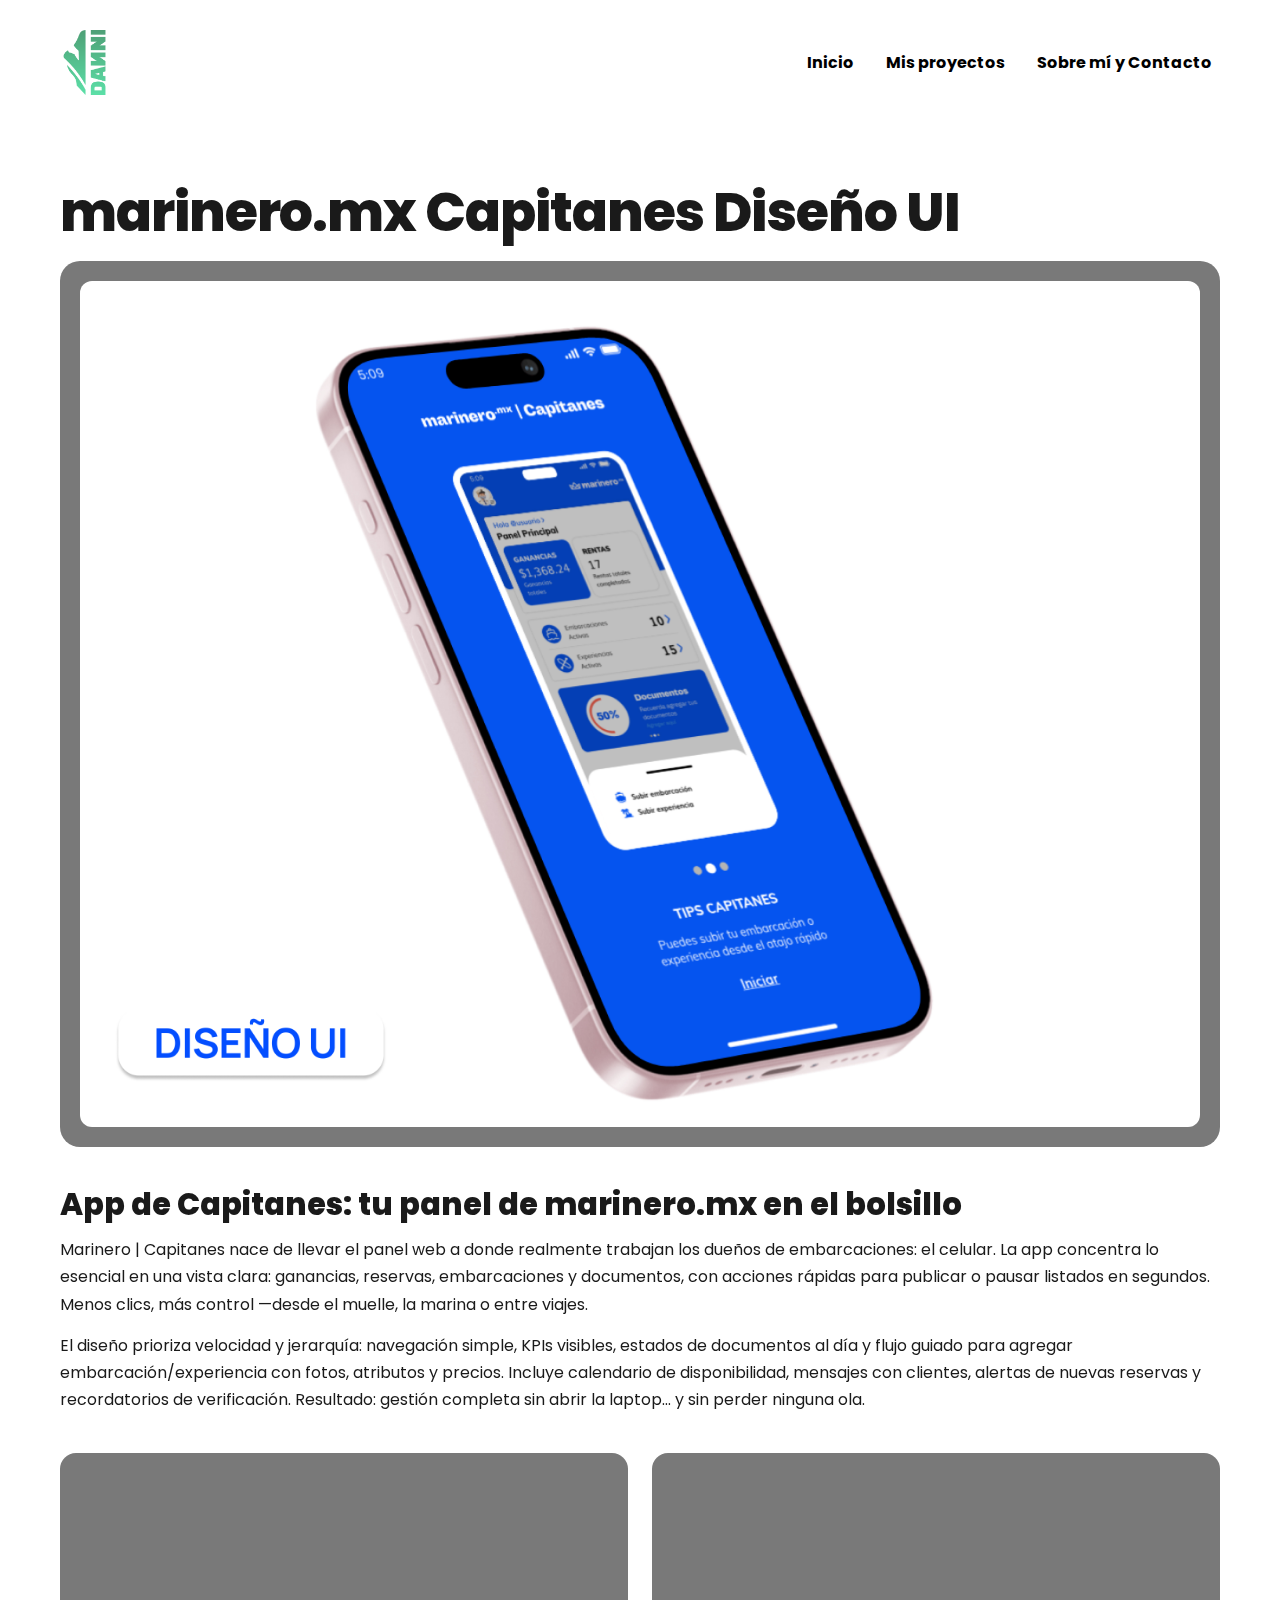
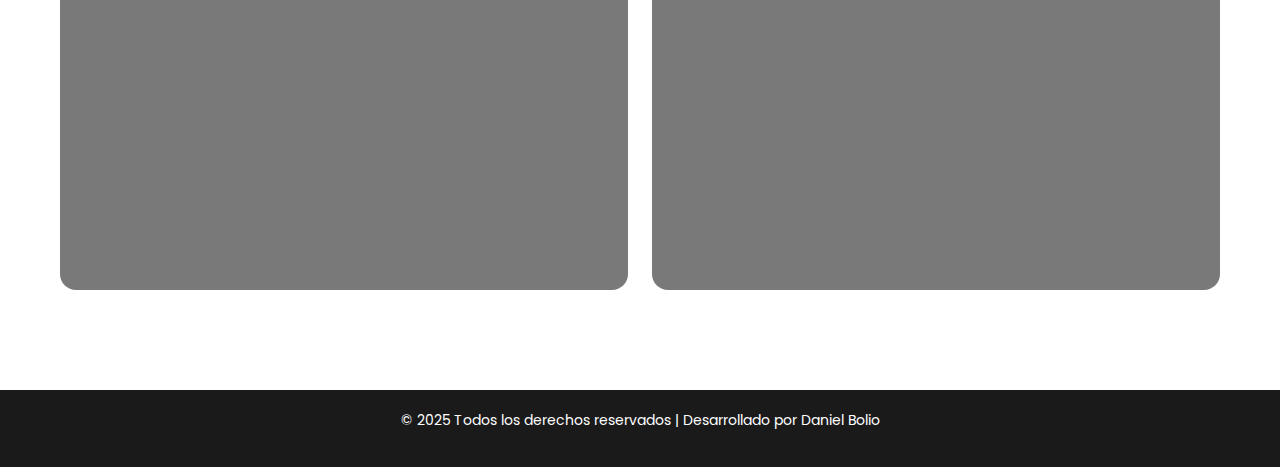
<file: PAGES/proyecto_marienrocapitanes.html>
<!DOCTYPE html>
<html lang="es">

<head>
  <meta charset="utf-8">
  <meta name="viewport" content="width=device-width, initial-scale=1">
  <title>marinero.mx Capitanes - Proyectos Danni Bolio</title>
  <meta name="descripcion"
    content="Primer proyecto realizado en diseño de apps, antes de tomar la iniciativa de tomar la rama del diseño para UI">
  <link rel="icon" type="image/png" href="../IMG/favicon.png">
  <link rel="preconnect" href="https://fonts.gstatic.com" crossorigin>
  <link rel="preconnect" href="https://fonts.googleapis.com">
  <link href="https://fonts.googleapis.com/css2?family=Poppins:wght@400;600;700;800&display=swap" rel="stylesheet">
  <link href="https://cdn.jsdelivr.net/npm/bootstrap@5.3.7/dist/css/bootstrap.min.css" rel="stylesheet"
    crossorigin="anonymous">
  <link rel="stylesheet" href="../CSS/styless.css">
  <link href="https://unpkg.com/aos@2.3.1/dist/aos.css" rel="stylesheet">
</head>

<body>
  <header>
    <nav class="navbar navbar-expand-lg bg-body-tertiary">
      <div class="container-fluid">
        <a class="navbar-brand" href="../index.html">
          <img src="../IMG/logo.webp" alt="Logo de Daniel Bolio" class="brand-logo-db" width="130" height="65">
        </a>
        <button class="navbar-toggler" type="button" data-bs-toggle="collapse" data-bs-target="#navbarNav"
          aria-controls="navbarNav" aria-expanded="false" aria-label="Abrir menú">
          <span class="navbar-toggler-icon"></span>
        </button>

        <div class="collapse navbar-collapse" id="navbarNav">
          <ul class="nav justify-content-center ms-auto">
            <li class="nav-item"><a class="nav-link" href="../index.html">Inicio</a></li>
            <li class="nav-item"><a class="nav-link active" aria-current="page" href="./proyectos.html">Mis
                proyectos</a></li>
            <li class="nav-item"><a class="nav-link" href="./sobrenosotros.html">Sobre mí y Contacto</a></li>
          </ul>
        </div>
      </div>
    </nav>
  </header>

  <main class="case">
    <!-- Título -->
    <section class="case-hero">
      <h1 data-aos="fade-up" data-aos-duration="1000" class="case-title">marinero.mx Capitanes Diseño UI</h1>
      <div data-aos="zoom-in-up" data-aos-duration="1500" class="case-cover">
        <img src="../IMG/marinero.jpg" alt="Mockup de la campaña de Social Media" loading="lazy" decoding="async">
      </div>
    </section>

    <!-- About -->
    <section class="case-section">
      <h2 data-aos="fade-right" class="case-h2">App de Capitanes: tu panel de marinero.mx en el bolsillo</h2>
      <p data-aos="fade-left">
        Marinero | Capitanes nace de llevar el panel web a donde realmente trabajan los dueños de embarcaciones: el
        celular. La app concentra lo esencial en una vista clara: ganancias, reservas, embarcaciones y documentos, con
        acciones rápidas para publicar o pausar listados en segundos. Menos clics, más control —desde el muelle, la
        marina o entre viajes.
      </p>
      <p data-aos="fade-left">
        El diseño prioriza velocidad y jerarquía: navegación simple, KPIs visibles, estados de documentos al día y flujo
        guiado para agregar embarcación/experiencia con fotos, atributos y precios. Incluye calendario de
        disponibilidad, mensajes con clientes, alertas de nuevas reservas y recordatorios de verificación. Resultado:
        gestión completa sin abrir la laptop… y sin perder ninguna ola.
      </p>
    </section>

    <!-- Galería -->
    <section class="case-gallery">
      <div data-aos="zoom-in-up" data-aos-duration="1500" class="case-shot">
        <img src="../IMG/marinero_01.jpg"
          alt="Presentación de vistas principales al iniciar la app de marinero Capitanes" loading="lazy"
          decoding="async">
      </div>
      <div data-aos="zoom-in-up" data-aos-duration="1500" class="case-shot">
        <img src="../IMG/marinero_02.jpg" alt="Mockup de vistas al usar la app" loading="lazy" decoding="async">
      </div>
    </section>
  </main>

  <footer>
    <p>© 2025 Todos los derechos reservados | Desarrollado por Daniel Bolio</p>
  </footer>
  <!--JV BS-->
  <script defer src="https://cdn.jsdelivr.net/npm/bootstrap@5.3.7/dist/js/bootstrap.bundle.min.js"
    crossorigin="anonymous"></script>
  <script src="https://unpkg.com/aos@2.3.1/dist/aos.js"></script>
  <script>
    AOS.init();
  </script>
</body>

</html>
</file>
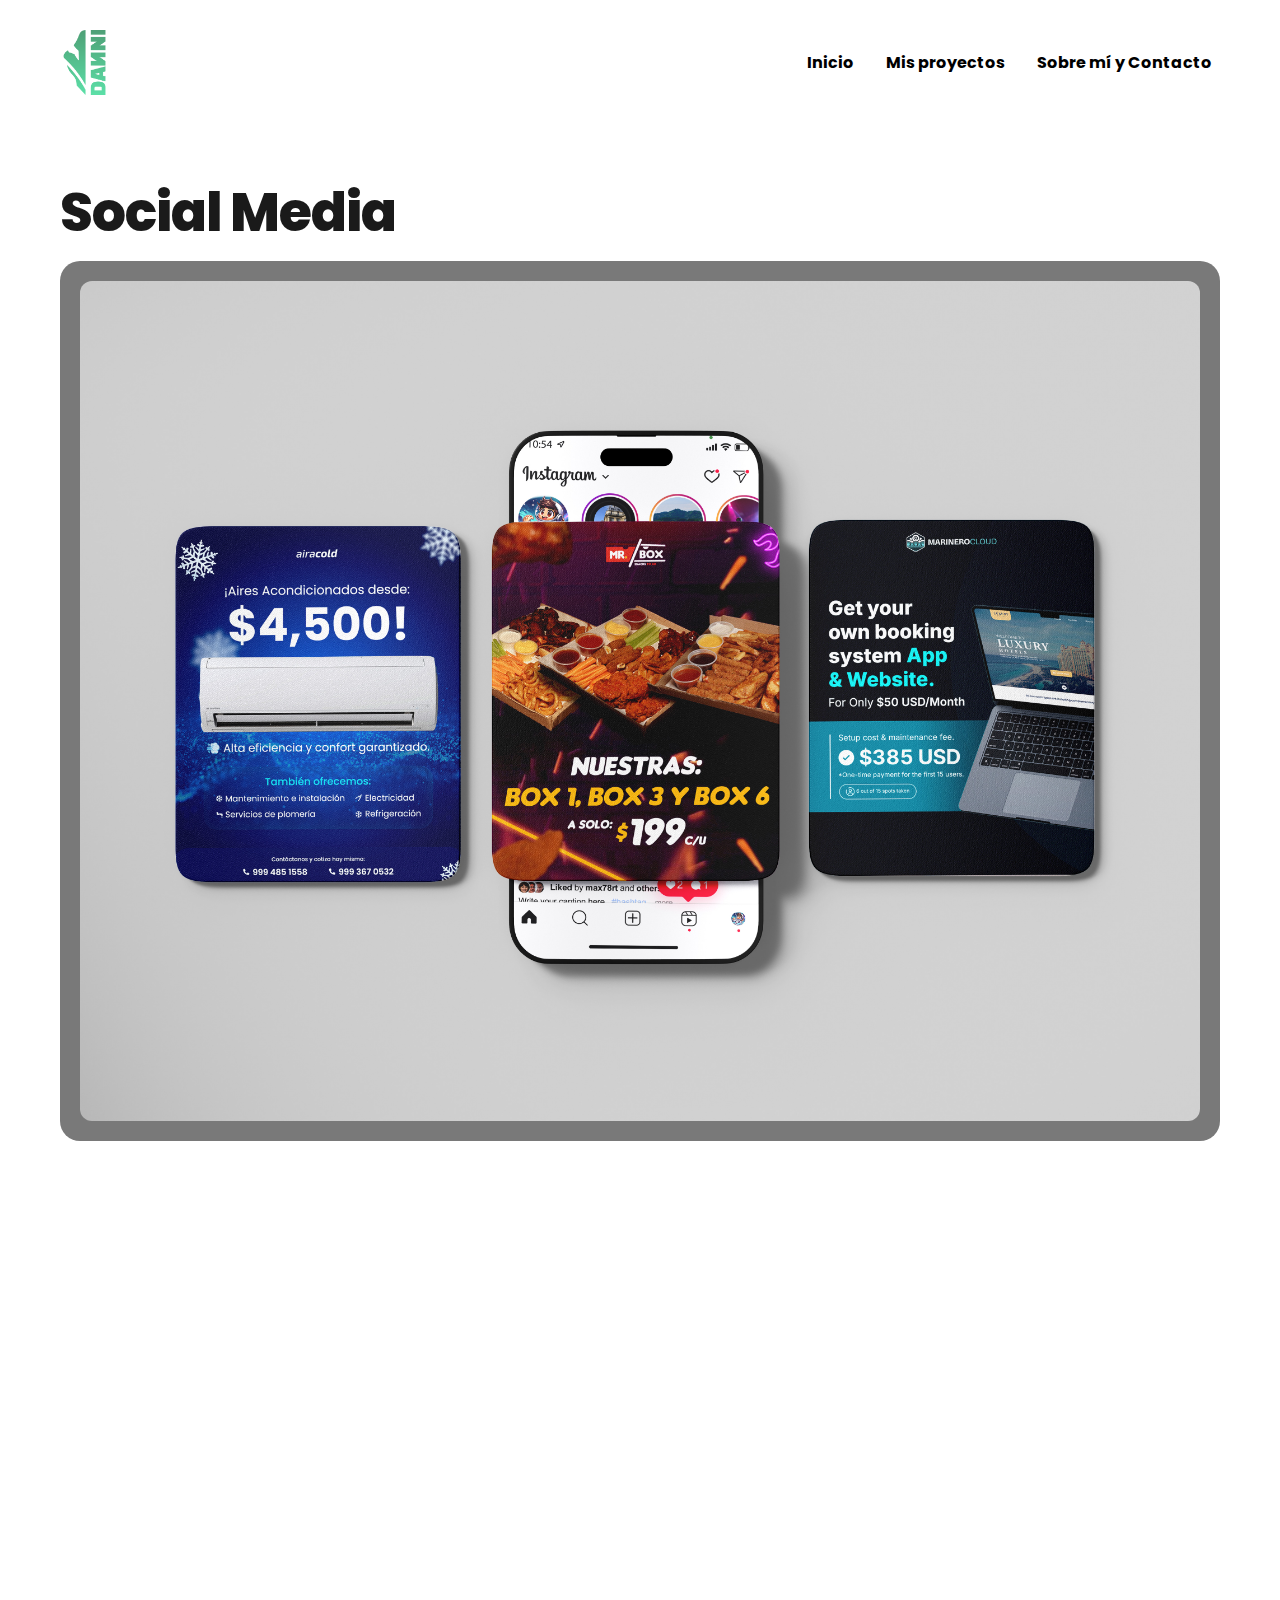
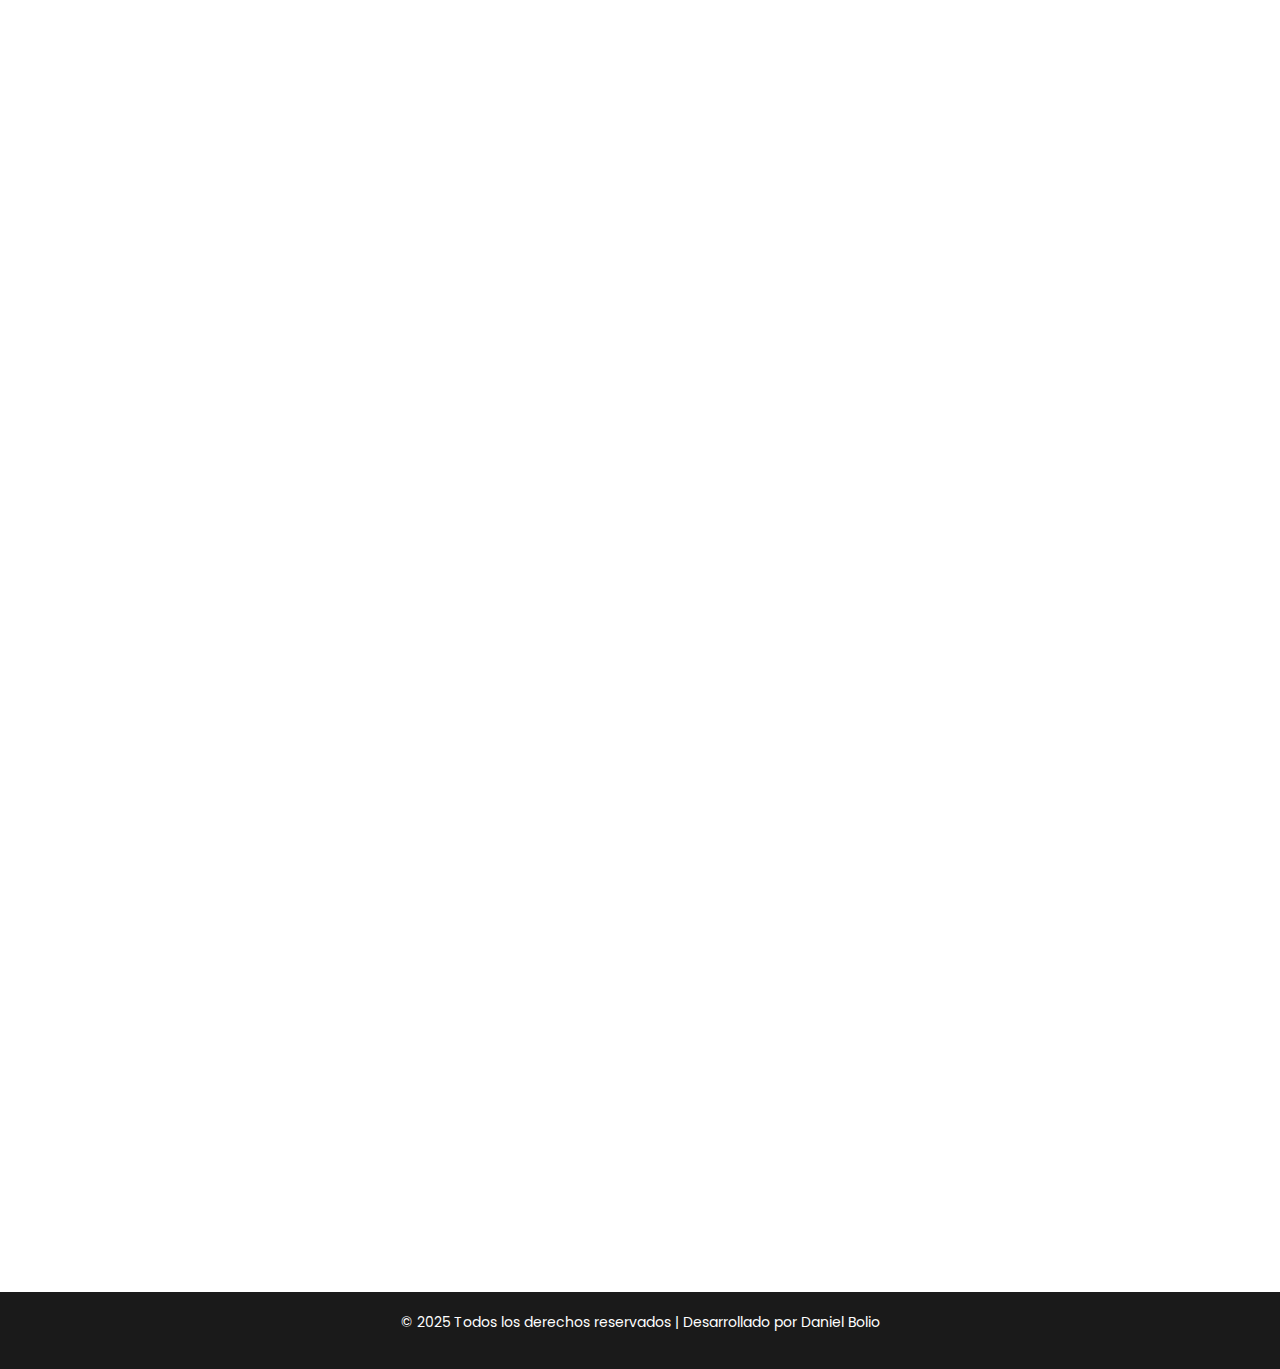
<file: PAGES/proyecto_socialmedia.html>
<!DOCTYPE html>
<html lang="es">

<head>
  <meta charset="utf-8">
  <meta name="viewport" content="width=device-width, initial-scale=1">
  <title>Social Media - Proyectos Danni Bolio</title>
  <meta name="descripcion" content="Proyectos de Social media realizados para empresas">
  <link rel="icon" type="image/png" href="../IMG/favicon.png">
  <link rel="preconnect" href="https://fonts.gstatic.com" crossorigin>
  <link rel="preconnect" href="https://fonts.googleapis.com">
  <link href="https://fonts.googleapis.com/css2?family=Poppins:wght@400;600;700;800&display=swap" rel="stylesheet">
  <link href="https://cdn.jsdelivr.net/npm/bootstrap@5.3.7/dist/css/bootstrap.min.css" rel="stylesheet"
    crossorigin="anonymous">
  <link rel="stylesheet" href="../CSS/styless.css">
  <link href="https://unpkg.com/aos@2.3.1/dist/aos.css" rel="stylesheet">
</head>

<body>
  <header>
    <nav class="navbar navbar-expand-lg bg-body-tertiary">
      <div class="container-fluid">
        <a class="navbar-brand" href="../index.html">
          <img src="../IMG/logo.webp" alt="Logo de Daniel Bolio" class="brand-logo-db" width="130" height="65">
        </a>
        <button class="navbar-toggler" type="button" data-bs-toggle="collapse" data-bs-target="#navbarNav"
          aria-controls="navbarNav" aria-expanded="false" aria-label="Abrir menú">
          <span class="navbar-toggler-icon"></span>
        </button>

        <div class="collapse navbar-collapse" id="navbarNav">
          <ul class="nav justify-content-center ms-auto">
            <li class="nav-item"><a class="nav-link" href="../index.html">Inicio</a></li>
            <li class="nav-item"><a class="nav-link active" aria-current="page" href="./proyectos.html">Mis
                proyectos</a></li>
            <li class="nav-item"><a class="nav-link" href="./sobrenosotros.html">Sobre mí y Contacto</a></li>
          </ul>
        </div>
      </div>
    </nav>
  </header>

  <main class="case">
    <!-- Título -->
    <section class="case-hero">
      <h1 data-aos="fade-up" data-aos-duration="1000" class="case-title">Social Media</h1>
      <div data-aos="zoom-in-up" data-aos-duration="1500" class="case-cover">
        <img src="../IMG/Social_media.jpg" alt="Representación foto de avatar personal" loading="lazy" decoding="async">
      </div>
    </section>

    <!-- About -->
    <section class="case-section">
      <h2 data-aos="fade-right" class="case-h2">Contenido que se mueve</h2>
      <p data-aos="fade-left">
        Desarrollo piezas para redes sociales que combinan branding y performance: desde promos contundentes para food &
        beverage (MrBurger), comunicación clara para retail/petshop (Inovet) y campañas de producto/servicio B2B
        (marineroCloud). Cada arte está pensado para escanearse en segundos, leerse en scroll y convertir en clic:
        jerarquías limpias, tipografías legibles y llamados a la acción sin fricción.
      </p>
      <p data-aos="fade-left">
        Trabajo el paquete completo: concepto, copy corto, diseño, adaptación por formato y archivos optimizados para
        Meta, Instagram, X y LinkedIn. ¿El objetivo? Publicaciones consistentes que construyen marca hoy y dejan espacio
        para crecer mañana—de un post aislado a una campaña con carruseles, stories, reels y variantes listas para A/B
        testing.
      </p>
    </section>

    <!-- Galería -->
    <section class="case-gallery">
      <div data-aos="zoom-in-up" data-aos-duration="1500" class="case-shot">
        <img src="../IMG/socialmedia_01.jpg" alt="Mockup de diseños de redes sociales para mrburger" loading="lazy"
          decoding="async">
      </div>
      <div data-aos="zoom-in-up" data-aos-duration="1500" class="case-shot">
        <img src="../IMG/socialmedia_02.jpg" alt="mockup redes sociales para INOVET" loading="lazy" decoding="async">
      </div>
      <div data-aos="zoom-in-up" data-aos-duration="1500" class="case-shot case-shot--wide">
        <img src="../IMG/socialmedia_03.jpg" alt="mockup redes sociales para marineroCloud" loading="lazy"
          decoding="async">
      </div>
    </section>
  </main>

  <footer>
    <p>© 2025 Todos los derechos reservados | Desarrollado por Daniel Bolio</p>
  </footer>
  <!--JV BS-->
  <script defer src="https://cdn.jsdelivr.net/npm/bootstrap@5.3.7/dist/js/bootstrap.bundle.min.js"
    crossorigin="anonymous"></script>
  <script src="https://unpkg.com/aos@2.3.1/dist/aos.js"></script>
  <script>
    AOS.init();
  </script>
</body>

</html>
</file>
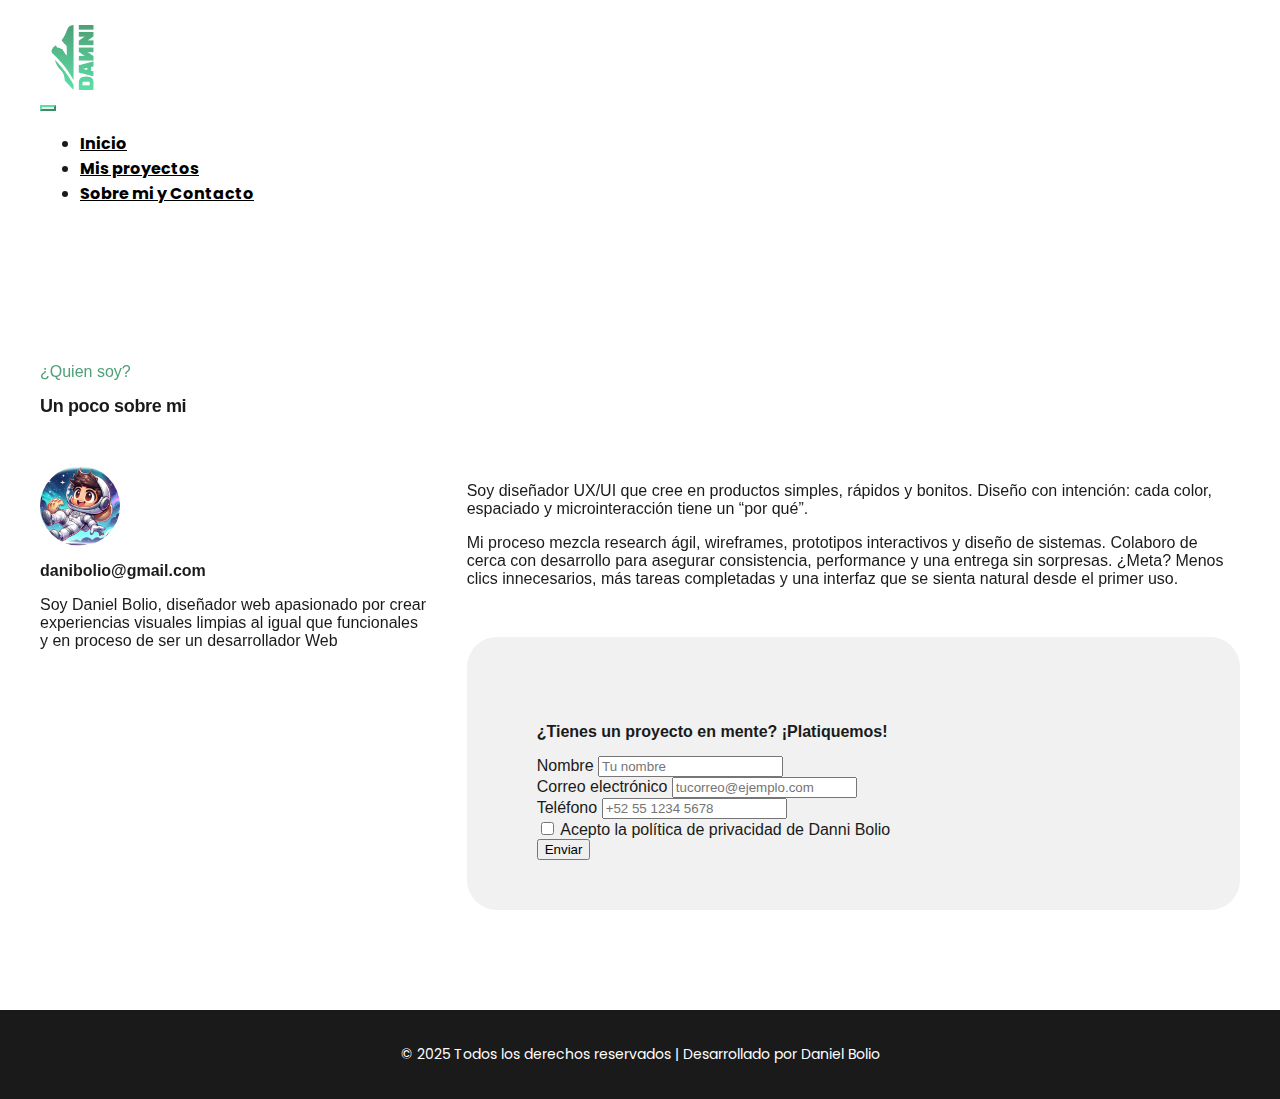
<file: PAGES/sobrenosotros.html>
<!DOCTYPE html>
<html lang="en">

<head>
    <meta charset="utf-8">
    <meta name="viewport" content="width=device-width, initial-scale=1">
    <title>Contacto</title>
    <meta name="descripcion" content="Contacto a Daniel Bolio, para algun proyecto">
    <link rel="icon" type="image/png" href="../IMG/favicon.png">
    <link rel="preconnect" href="https://fonts.gstatic.com" crossorigin>
    <link rel="preconnect" href="https://fonts.googleapis.com">
    <link href="https://fonts.googleapis.com/css2?family=Poppins:wght@400;600;700;800&display=swap" rel="stylesheet">
    <link href="https://cdn.jsdelivr.net/npm/bootstrap@5.3.7/dist/css/bootstrap.min.css" rel="stylesheet"
        integrity="sha384-LN+7fdVzj6u52u30Kp6M/trliBMCMKTyK833zpbD+pXdCLuTusPj697FH4R/5mcr" crossorigin="anonymous">
    <link rel="stylesheet" href="../CSS/styless.css">
    <link href="https://unpkg.com/aos@2.3.1/dist/aos.css" rel="stylesheet">
</head>

<body>
    <header>
        <!-- Menú de navegación Bootstrap -->
        <nav class="navbar navbar-expand-lg bg-body-tertiary">
            <div class="container-fluid">
                <img src="../IMG/logo.webp" alt="Logo de agencia" class="brand-logo-db">
                <button class="navbar-toggler" type="button" data-bs-toggle="collapse" data-bs-target="#navbarNav"
                    aria-controls="navbarNav" aria-expanded="false" aria-label="Toggle navigation">
                    <span class="navbar-toggler-icon"></span>
                </button>
                <div class="collapse navbar-collapse" id="navbarNav">
                    </button>
                    <div class="collapse navbar-collapse" id="navbarNav">
                        <ul class="nav justify-content-center">
                            <li class="nav-item">
                                <a class="nav-link active" aria-current="page" href="../index.html">Inicio</a>
                            </li>
                            <li class="nav-item">
                                <a class="nav-link" href="proyectos.html">Mis proyectos</a>
                            </li>
                            <li class="nav-item">
                                <a class="nav-link" href="#">Sobre mi y Contacto</a>
                            </li>
                        </ul>
                    </div>
                </div>
        </nav>
    </header>
    <main>
        <section class="contacto">
            <div data-aos="fade-up" data-aos-anchor-placement="top-bottom" data-aos-duration="1500"
                class="proyectos__inner">
                <div class="text_proyectos">
                    <p class="sub-title">¿Quien soy?</p>
                    <h2 class="proyectos__title blackP">Un poco sobre mi</h2>
                </div>
            </div>
            <div class="contacto_contenido">
                <!-- Banner información -->
                <div data-aos="fade-up" data-aos-anchor-placement="top-bottom" data-aos-duration="1900"
                    class="contacto_info">
                    <img src="../IMG/Banner.jpg" alt="Foto de Daniel" class="contacto_foto">
                    <p class="contacto_correo"><b>danibolio@gmail.com</b></p>
                    <p>Soy Daniel Bolio, diseñador web apasionado por crear experiencias visuales limpias al igual que
                        funcionales y en proceso de ser un desarrollador Web</p>
                </div>
                <!-- Formulario Texto -->
                <div data-aos="fade-up" data-aos-anchor-placement="top-bottom" data-aos-duration="1900"
                    class="contacto_texto">
                    <p>Soy diseñador UX/UI que cree en productos simples, rápidos y bonitos. Diseño con intención: cada
                        color, espaciado y microinteracción tiene un “por qué”.</p>
                    <p>Mi proceso mezcla research ágil, wireframes, prototipos interactivos y diseño de sistemas.
                        Colaboro de cerca con desarrollo para asegurar consistencia, performance y una entrega sin
                        sorpresas. ¿Meta? Menos clics innecesarios, más tareas completadas y una interfaz que se sienta
                        natural desde el primer uso.</p>
                    <p><br></p>
                    <div data-aos="fade-up" data-aos-anchor-placement="top-bottom" data-aos-duration="1500"
                        class="contenedor_form boxg">
                        <p><b>¿Tienes un proyecto en mente? ¡Platiquemos!</b></p>
                        <!-- Formulario -->
                        <form>
                            <div class="mb-3">
                                <label for="nombre" class="form-label">Nombre</label>
                                <input type="text" class="form-control" id="nombre" name="nombre"
                                    placeholder="Tu nombre" autocomplete="name" required>
                            </div>

                            <div class="mb-3">
                                <label for="correo" class="form-label">Correo electrónico</label>
                                <input type="email" class="form-control" id="correo" name="correo"
                                    placeholder="tucorreo@ejemplo.com" autocomplete="email" required>
                            </div>

                            <div class="mb-3">
                                <label for="telefono" class="form-label">Teléfono</label>
                                <input type="tel" class="form-control" id="telefono" name="telefono"
                                    placeholder="+52 55 1234 5678" autocomplete="tel">
                            </div>

                            <div class="mb-3 form-check">
                                <input type="checkbox" class="form-check-input" id="acepto" name="acepto" required>
                                <label class="form-check-label" for="acepto">Acepto la política de privacidad de Danni
                                    Bolio</label>
                            </div>

                            <button type="submit" class="btn btn-primary">Enviar</button>
                        </form>
                    </div>
                </div>
            </div>
        </section>
    </main>

    <footer>
        <p>© 2025 Todos los derechos reservados | Desarrollado por Daniel Bolio</p>
    </footer>
    <!--JV BS-->
    <script src="https://cdn.jsdelivr.net/npm/bootstrap@5.3.7/dist/js/bootstrap.bundle.min.js"
        integrity="sha384-ndDqU0Gzau9qJ1lfW4pNLlhNTkCfHzAVBReH9diLvGRem5+R9g2FzA8ZGN954O5Q"
        crossorigin="anonymous"></script>
    <script src="https://unpkg.com/aos@2.3.1/dist/aos.js"></script>
    <script>
        AOS.init();
    </script>

</body>

</html>
</file>
<file: CSS/styless.css>
@charset "UTF-8";
*,
*::before,
*::after {
  box-sizing: border-box;
}

body {
  margin: 0;
  font-family: "Poppins", sans-serif;
  color: #1a1a1a;
  background: #ffffff;
}

img {
  max-width: 100%;
  height: auto;
  display: block;
}

main {
  padding: 0 20px;
}

.contenedor {
  border-radius: 50px;
  display: flex;
  justify-content: space-between;
  gap: clamp(16px, 4vw, 52px);
  padding: 100px 60px;
}
@media (max-width: 780px) {
  .contenedor {
    padding: 50px 30px !important;
    flex-direction: column;
    text-align: center;
    border-radius: 35px;
  }
}

.blackcontenedor {
  background: #1a1a1a;
  color: #ffffff;
}

.contacto_foto {
  width: 80px;
  height: 80px;
  border-radius: 50%;
  object-fit: cover;
  margin-bottom: 10px;
}

.navbar.navbar-expand-lg.bg-body-tertiary {
  padding-top: 25px;
  padding-bottom: 25px;
  border-radius: 550px;
  background-color: #ffffff !important;
}

.container-fluid {
  max-width: 1200px;
  margin: 0 auto;
}

.brand-logo-db {
  height: 65px;
  width: auto;
}

.navbar .navbar-collapse {
  justify-content: flex-end;
}
.navbar .nav-link {
  color: #000;
  font-weight: bold;
}
.navbar .nav-link:hover,
.navbar .nav-link:focus {
  color: #4ea077 !important;
}
.navbar.bg-body-tertiary .navbar-toggler {
  border-color: #5de0a8 !important;
  color: #1a1a1a !important;
  border-width: 2px;
}
.navbar.bg-body-tertiary {
  --bs-navbar-toggler-icon-bg: url("data:image/svg+xml,%3csvg xmlns='http://www.w3.org/2000/svg' viewBox='0 0 30 30'%3e%3cpath stroke='rgba(0,0,0,1)' stroke-linecap='round' stroke-miterlimit='10' stroke-width='2' d='M4 7h22M4 15h22M4 23h22'/%3e%3c/svg%3e");
}

footer {
  background: #1a1a1a;
  color: #ffffff;
  text-align: center;
  padding: 20px 0;
  font-size: 14px;
}

.btn-hero {
  display: inline-flex;
  gap: 12px;
  flex-wrap: wrap;
  justify-content: center;
}

.btn-pill {
  margin-top: 20px;
  display: inline-flex;
  align-items: center;
  justify-content: center;
  text-align: center;
  padding: 12px 24px;
  border-radius: 9999px;
  text-decoration: none;
  font-weight: 600;
  font-size: 1.2vh;
  border: 2px solid transparent;
  transition: background-color 0.15s ease, box-shadow 0.15s ease, transform 0.15s ease;
}
@media (max-width: 780px) {
  .btn-pill {
    padding: 10px 18px;
    margin-top: 0;
    font-size: 1.2vh;
  }
}

.btn-green {
  background: #5de0a8;
  border-color: #5de0a8;
  color: #1a1a1a;
}
.btn-green:hover {
  background: #4ea077;
  border-color: #4ea077;
  color: #ffffff;
}

.btn-lime {
  background: #4ea077;
  border-color: #4ea077;
  color: #ffffff;
}
.btn-lime:hover {
  background: #5de0a8;
  color: #1a1a1a;
}

.btn-cta__icon {
  margin-left: 5px;
}

.hero {
  max-width: 1200px;
  margin-inline: auto;
  color: #ffffff;
  padding: 50px 0;
  text-align: center;
}
.hero .contenedor {
  text-align: left !important;
}
.hero .card_me {
  display: flex;
  align-self: flex-start;
  align-items: center;
  gap: 12px;
  flex: 0 0 auto;
}
.hero .hero-titulo {
  margin: 0 0 28px;
  font-weight: 700;
  line-height: 1.05;
  font-size: 5.3vh;
  text-align: left;
}
.hero .hero-titulo .nombre {
  color: #5de0a8;
  font-weight: 600;
}
@media (max-width: 780px) {
  .hero .hero-titulo {
    font-size: 4.3vh;
  }
}
@media (max-width: 780px) {
  .hero {
    margin: 0 20px;
  }
}

@media (min-width: 781px) and (max-width: 1024px) {
  .hero {
    padding: 56px 0;
  }
  .hero .contenedor {
    padding: clamp(56px, 5vw, 80px);
    border-radius: 42px;
    text-align: left !important;
    gap: clamp(16px, 3.2vw, 40px);
  }
  .hero .card_me {
    gap: 10px;
  }
  .hero .hero-titulo {
    font-size: clamp(32px, 4vw, 48px);
    margin-bottom: 24px;
  }
}
.about_me {
  max-width: 1200px;
  margin-inline: auto;
  text-align: left;
}
.about_me .contacto_foto {
  margin-top: 50px;
  width: 328px;
  height: 328px;
}
.about_me .contenedor > div {
  flex: 1 1 50%;
  min-width: 0;
}
.about_me .sub-title {
  color: #4ea077;
}
@media (max-width: 780px) {
  .about_me .contenedor > div {
    flex-basis: 100%;
  }
  .about_me {
    margin: 0 20px;
  }
}

@media (min-width: 781px) and (max-width: 1024px) {
  .about_me {
    margin: 0 20px;
  }
  .about_me .contenedor > div {
    flex: 1 1 48%;
  }
  .about_me .contacto_foto {
    width: 300px;
    height: 300px;
    margin-top: 40px;
  }
}
.proyectos {
  max-width: 1200px;
  margin-inline: auto;
  padding: 100px 100px;
  position: relative;
  overflow: hidden;
  text-align: center;
  border-radius: 50px;
}
.proyectos__inner {
  max-width: 1200px;
  margin: 0 auto;
  display: flex;
  align-items: center;
  justify-content: space-between;
  gap: 24px;
}
.proyectos .text_proyectos {
  text-align: left;
}
.proyectos__title {
  margin: 0;
  font-weight: 800;
  letter-spacing: -0.02em;
  line-height: 1.05;
  font-size: 2vh;
}
.proyectos .sub-title {
  color: #4ea077;
  font-size: 1.5vh;
}
@media (max-width: 768px) {
  .proyectos__inner {
    flex-direction: column;
    align-items: flex-start;
  }
  .proyectos .sub-title {
    font-size: 1.5vh;
  }
  .proyectos {
    margin: 0 20px;
  }
}
@media (max-width: 780px) {
  .proyectos {
    padding: 50px 30px !important;
    border-radius: 35px;
  }
}

.proyectos_boxc {
  max-width: 1200px;
  margin: 60px auto;
  display: flex;
  justify-content: space-between;
  gap: 40px;
  flex-wrap: wrap;
}

.card {
  flex: 1 1 45%;
  border-radius: 30px;
  overflow: hidden;
  padding: 30px;
  box-sizing: border-box;
}
.card.negro {
  color: #ffffff;
  background-color: #1a1a1a;
  border-color: #ffffff;
}
.card .card-subtitle {
  color: #e7e7e7 !important;
  margin-top: 5px;
}
.card .card-body {
  text-align: start;
}
.card img {
  width: 100%;
  border-radius: 20px;
  display: block;
}

.card-link {
  background: transparent;
  border-color: #4ea077;
  color: #4ea077;
  display: inline-flex;
  align-items: center;
  justify-content: center;
  text-align: center;
  padding: 10px 24px;
  border-radius: 9999px;
  text-decoration: none;
  font-weight: 400;
  font-size: 1.2vh;
  border: 2px solid;
  transition: background-color 0.15s ease, box-shadow 0.15s ease, transform 0.15s ease;
  margin-top: 10px;
}
.card-link:hover {
  background: #5de0a8;
  border-color: #5de0a8;
  color: #1a1a1a;
}

@media (min-width: 781px) and (max-width: 1024px) {
  .proyectos {
    padding: 72px 60px;
    border-radius: 42px;
    margin-inline: auto;
  }
  .proyectos__inner {
    gap: 20px;
  }
  .proyectos__title {
    font-size: clamp(22px, 2.2vw, 28px);
  }
  .proyectos .sub-title {
    font-size: clamp(14px, 1.6vw, 16px);
  }
  .proyectos_boxc {
    gap: 28px;
    justify-content: space-between;
    margin: 48px auto;
  }
  .card {
    flex: 1 1 48%;
    padding: 24px;
    border-radius: 24px;
  }
  .card img {
    border-radius: 16px;
  }
  .card .card-subtitle {
    margin-top: 4px;
  }
  .card-link {
    font-size: 14px;
    padding: 10px 22px;
  }
}
.contenedor_herramientas {
  max-width: 1100px;
  margin: 0 auto;
  padding: 0 20px;
  display: flex;
  gap: 24px;
}

.lado_derecho.barra_herramienta {
  flex: 2.4;
  display: flex;
  flex-direction: column;
  gap: 16px;
}

.herramientas {
  display: grid !important;
  grid-template-columns: minmax(0, 1fr) minmax(0, 1fr);
  gap: 32px;
  max-width: 1100px;
  margin: 50px auto;
  padding: 48px 20px;
  align-items: start;
}
@media (max-width: 768px) {
  .herramientas {
    grid-template-columns: 1fr;
  }
}
.herramientas .sub-title {
  color: #4ea077;
}

.tarjeta_herramienta {
  display: flex;
  align-items: center;
  gap: 16px;
  background: #ffffff;
  border: 1px solid #797979;
  border-radius: 12px;
  width: 100%;
  padding: 20px 50px;
  box-shadow: 0 6px 16px rgba(26, 26, 26, 0.06);
}
.tarjeta_herramienta .img_herramienta {
  width: 56px;
  height: 56px;
  border-radius: 50%;
  overflow: hidden;
  flex-shrink: 0;
}
.tarjeta_herramienta .img_herramienta img {
  width: 100%;
  height: 100%;
  object-fit: cover;
  display: block;
}
.tarjeta_herramienta .info_herramienta {
  text-align: left;
}
.tarjeta_herramienta .info_herramienta .nombre {
  margin: 0 0 2px;
  font-weight: 700;
  color: #111;
}
.tarjeta_herramienta .info_herramienta .descripcion {
  margin: 0;
  font-size: 14px;
  line-height: 1.35;
  color: #797979;
}

.herramientas_texto {
  text-align: start;
  flex: initial !important;
  width: auto !important;
  min-width: 0;
}

@media (min-width: 781px) and (max-width: 1024px) {
  .contenedor_herramientas {
    max-width: 1000px; /* un poco más compacto que desktop */
    gap: 20px;
  }
  .herramientas {
    max-width: 1000px;
    gap: 24px;
    padding: 40px 20px;
    grid-template-columns: repeat(2, minmax(0, 1fr));
  }
  .tarjeta_herramienta {
    border-radius: 10px;
    padding: 18px 40px;
    gap: 14px;
    box-shadow: 0 6px 14px rgba(26, 26, 26, 0.06);
  }
  .tarjeta_herramienta .img_herramienta {
    width: 52px;
    height: 52px;
  }
  .tarjeta_herramienta .img_herramienta img {
    border-radius: 50%;
  }
  .tarjeta_herramienta .info_herramienta .nombre {
    font-weight: 700;
  }
  .tarjeta_herramienta .info_herramienta .descripcion {
    font-size: 14px;
    line-height: 1.4;
  }
  .herramientas_texto {
    text-align: left;
  }
}
.experiencia {
  max-width: 1200px;
  margin-inline: auto;
  color: #ffffff;
  padding: 0 0 50px;
  text-align: center;
}
.experiencia .text_exp {
  text-align: left;
}
.experiencia .contenedor {
  border-radius: 50px;
  display: flex;
  justify-content: space-between;
  gap: clamp(16px, 4vw, 52px);
  padding: clamp(24px, 5vw, 64px);
}
@media (max-width: 640px) {
  .experiencia .contenedor {
    border-radius: 35px;
  }
}
.experiencia .backct {
  background: #1a1a1a;
  color: #ffffff;
}
.experiencia .titulo-exp {
  margin: 0 0 30px;
  font-weight: 800;
  letter-spacing: -0.02em;
  line-height: 1.05;
  font-size: 2vh;
}
.experiencia .sub-title {
  color: #4ea077;
}
.experiencia .lista-exp {
  list-style: none;
  margin: 0;
  padding: 0;
}
.experiencia .exp-item {
  display: flex;
  justify-content: space-between;
  align-items: flex-start;
  gap: 16px;
  padding: 18px 0;
  border-bottom: 1px solid #797979;
}
.experiencia .exp-item .exp-puesto {
  margin: 0 0 4px;
  font-size: 20px;
  font-weight: 700;
}
.experiencia .exp-item .exp-empresa {
  margin: 0;
  text-align: start;
  color: #797979;
}
.experiencia .exp-item .exp-periodo {
  color: #797979;
  white-space: nowrap;
}
@media (max-width: 640px) {
  .experiencia .titulo-exp {
    font-size: 28px;
  }
  .experiencia .exp-item {
    flex-direction: column;
    gap: 6px;
  }
  .experiencia .exp-periodo {
    align-self: flex-start;
  }
  .experiencia {
    margin: 0 20px;
  }
}

@media (min-width: 781px) and (max-width: 1024px) {
  .experiencia {
    margin: 0 20px;
  }
  .experiencia .contenedor {
    padding: clamp(24px, 4vw, 56px);
    border-radius: 42px;
    gap: clamp(16px, 3.2vw, 36px);
  }
  .experiencia .titulo-exp {
    font-size: clamp(22px, 2.2vw, 28px);
    margin-bottom: 24px;
  }
  .experiencia .exp-item {
    align-items: center;
    gap: 12px;
    padding: 16px 0;
  }
  .experiencia .exp-puesto {
    font-size: 18px;
  }
  .experiencia .exp-empresa {
    font-size: 14px;
  }
  .experiencia .exp-periodo {
    white-space: nowrap;
    font-size: 14px;
  }
}
.contacto {
  padding: 100px 20px;
  font-family: Arial, sans-serif;
}
.contacto_contenido {
  max-width: 1200px;
  margin: 0 auto;
  display: flex;
  flex-wrap: wrap;
  gap: 40px;
  padding-top: 50px;
}
.contacto_info {
  flex: 1;
  text-align: left;
}
.contacto_correo, .contacto_telefono {
  font-weight: bold;
  margin-bottom: 10px;
}
.contacto .sub-title {
  color: #4ea077;
}
.contacto .btn_contacto {
  background: limegreen;
  border: none;
  padding: 10px 20px;
  color: #ffffff;
  font-weight: bold;
  border-radius: 5px;
  cursor: pointer;
}
.contacto_texto {
  flex: 2;
}
.contacto_texto h2 {
  font-size: 24px;
  margin-bottom: 10px;
}
.contacto_texto p {
  margin-bottom: 15px;
}

.formulario_contacto {
  display: flex;
  flex-direction: column;
  gap: 10px;
  margin-top: 20px;
}
.formulario_contacto input,
.formulario_contacto textarea {
  padding: 10px;
}
.formulario_contacto button {
  background: rgb(1, 25, 134);
  color: #ffffff;
  padding: 10px;
  border: none;
  font-weight: bold;
  cursor: pointer;
}

.contenedor_form {
  padding: 70px 50px 50px 70px;
}

.boxg {
  background: #f1f1f1;
  border-radius: 30px;
}

.case {
  max-width: 1200px;
  margin-inline: auto;
  padding: 60px 20px 100px;
  color: #1a1a1a;
}
.case-hero {
  margin-bottom: 28px;
}
.case-title {
  margin: 0 0 20px;
  font-weight: 800;
  letter-spacing: -0.02em;
  line-height: 1.05;
  font-size: clamp(28px, 4.2vw, 54px);
}
.case-cover {
  background: #797979;
  border-radius: 20px;
  padding: clamp(12px, 1.8vw, 20px);
  overflow: hidden;
}
.case-cover img {
  width: 100%;
  height: auto;
  display: block;
  border-radius: 12px;
}
.case-section {
  margin: 40px 0;
}
.case-section .case-h2 {
  margin: 0 0 12px;
  font-weight: 800;
  font-size: clamp(22px, 2.4vw, 32px);
}
.case-section p {
  margin: 0 0 14px;
  line-height: 1.7;
}

.case-gallery {
  display: grid;
  grid-template-columns: repeat(2, minmax(0, 1fr));
  gap: clamp(16px, 2.2vw, 24px);
  margin-top: 24px;
}
.case-gallery .case-shot {
  background: #797979;
  border-radius: 16px;
  padding: clamp(10px, 1.6vw, 16px);
}
.case-gallery .case-shot img {
  width: 100%;
  height: auto;
  display: block;
  border-radius: 10px;
}
.case-gallery .case-shot--wide {
  grid-column: 1/-1;
}

@media (max-width: 780px) {
  .case {
    padding: 40px 20px 80px;
  }
  .case-gallery {
    grid-template-columns: 1fr;
  }
}
@media (min-width: 781px) and (max-width: 1024px) {
  .case {
    padding: 50px 20px 90px;
  }
  .case-title {
    font-size: clamp(26px, 3.6vw, 44px);
  }
  .case-cover {
    border-radius: 16px;
    padding: clamp(12px, 1.6vw, 18px);
  }
  .case-cover img {
    border-radius: 10px;
  }
  .case-section {
    max-width: 880px;
    margin-left: auto;
    margin-right: auto;
  }
  .case-section .case-h2 {
    font-size: clamp(20px, 2.2vw, 28px);
  }
  .case-gallery {
    grid-template-columns: repeat(2, minmax(0, 1fr));
    gap: clamp(14px, 2vw, 20px);
  }
  .case-gallery .case-shot {
    border-radius: 14px;
    padding: clamp(10px, 1.4vw, 14px);
  }
  .case-gallery .case-shot img {
    border-radius: 8px;
  }
}

/*# sourceMappingURL=styless.css.map */
</file>
